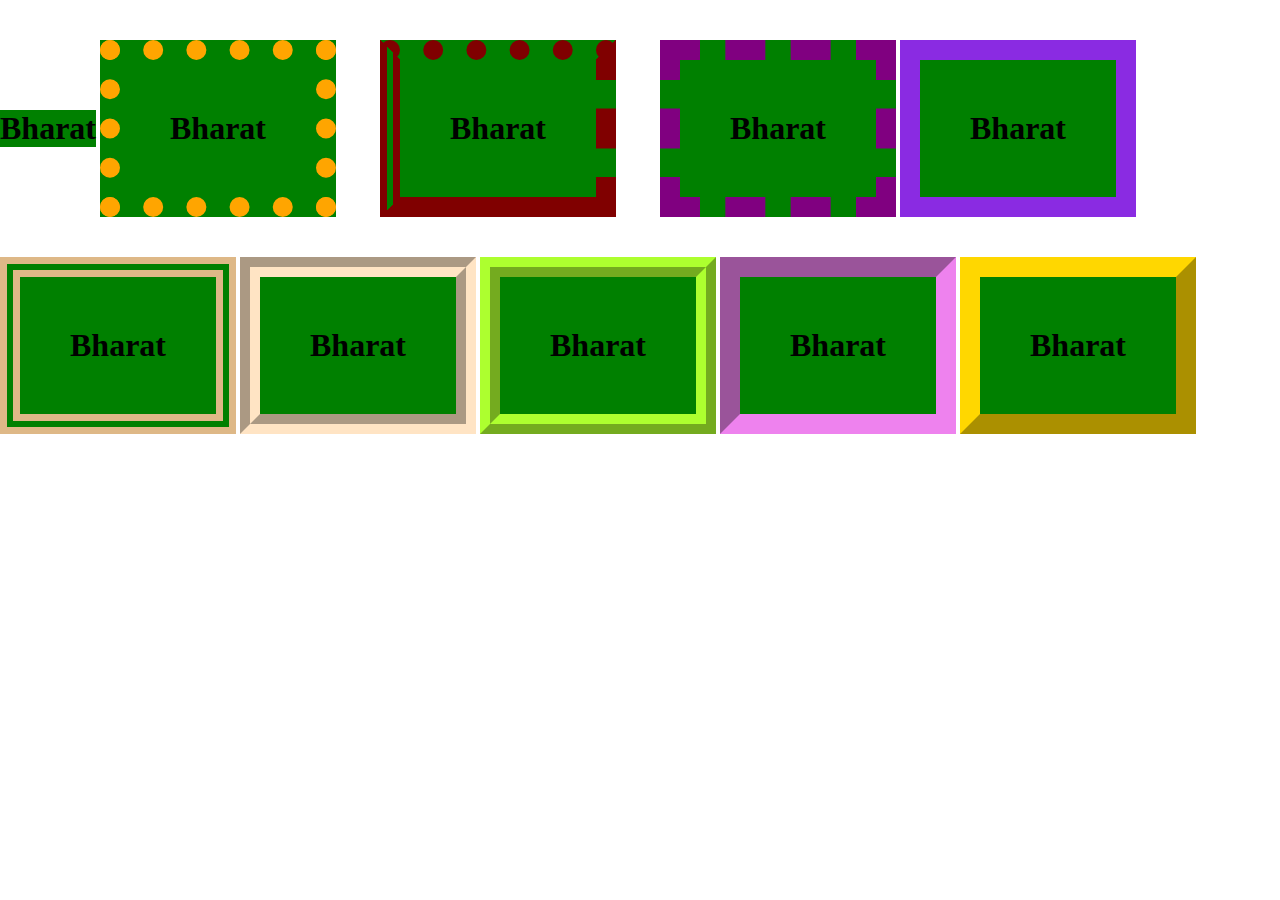
<file: S9-Structure of an element/index.html>
<!DOCTYPE html>
<html lang="en">
<head>
    <meta charset="UTF-8">
    <meta name="viewport" content="width=device-width, initial-scale=1.0">
    <title>Document</title>
    <link rel="stylesheet" href="style.css"/>
</head>
<body>
    <h1 class="bharatHeading">Bharat</h1>
    <h1 class="bharatHeading" id="bharat2">Bharat</h1>
    <h1 class="bharatHeading" id="bharat3">Bharat</h1>
    <h1 class="bharatHeading" id="bharat4" >Bharat</h1>
    <h1 class="bharatHeading" id="bharat5" >Bharat</h1>
    <h1 class="bharatHeading" id="bharat6" >Bharat</h1>
    <h1 class="bharatHeading" id="bharat7" >Bharat</h1>
    <h1 class="bharatHeading" id="bharat8" >Bharat</h1>
    <h1 class="bharatHeading" id="bharat9" >Bharat</h1>
    <h1 class="bharatHeading" id="bharat10" >Bharat</h1>

    
</body>
</html>
</file>
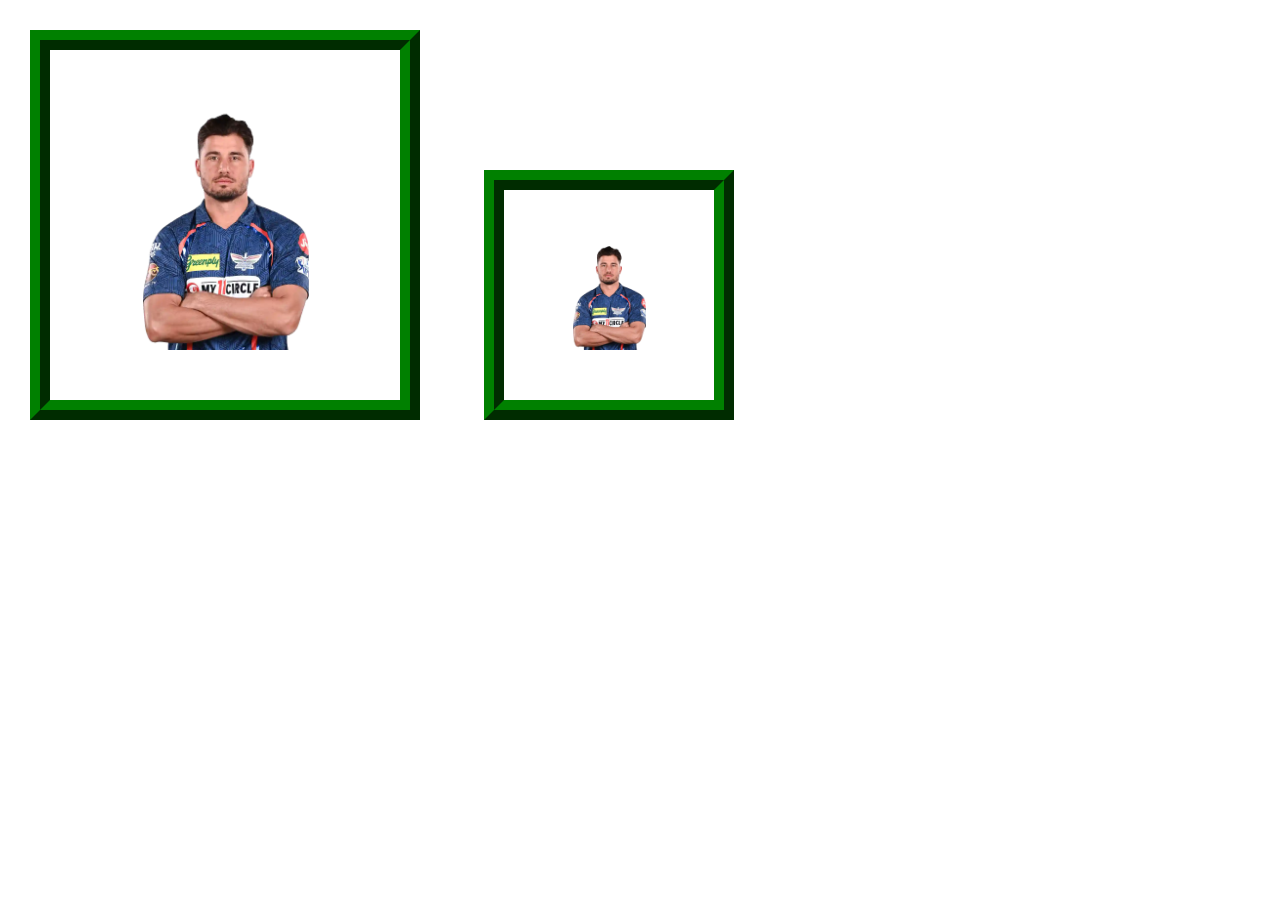
<file: S9-Structure of an element/boxSizing.html>
<!DOCTYPE html>
<html lang="en">
<head>
    <meta charset="UTF-8">
    <meta name="viewport" content="width=device-width, initial-scale=1.0">
    <title>Document</title>
    <link rel="stylesheet" href="style.css">
</head>
<body> 
       <img  class="player" id="ms1" src="./images/stoinis.webp"  >            
       <img  class="player" id="ms2" src="./images/stoinis.webp"  >            


    
</body>
</html>
</file>
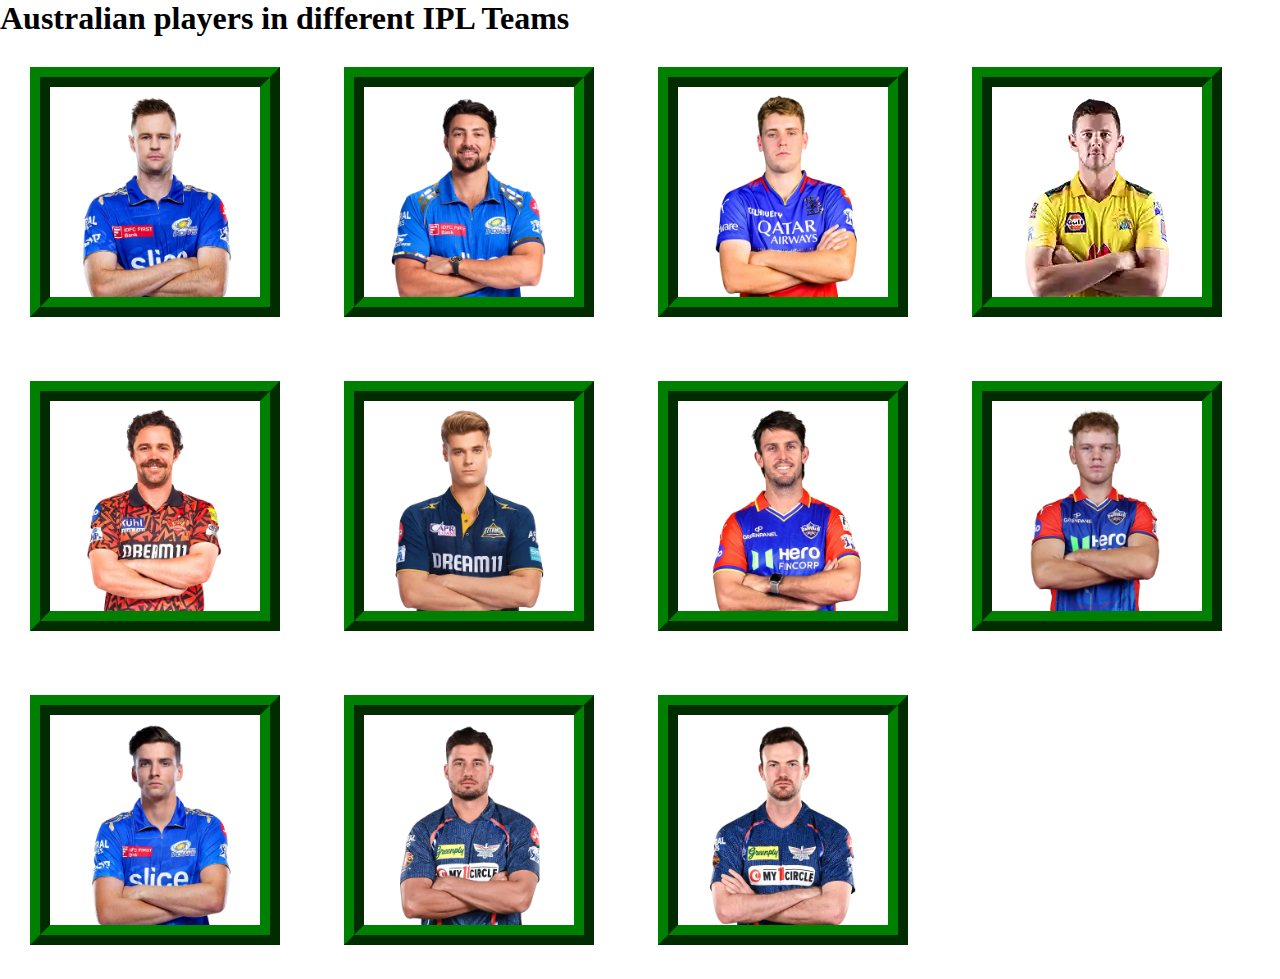
<file: S9-Structure of an element/players.html>
<!DOCTYPE html>
<html lang="en">
<head>
    <meta charset="UTF-8">
    <meta name="viewport" content="width=device-width, initial-scale=1.0">
    <title>Document</title>
    <link rel="stylesheet" href="style.css">
</head>
<body>
    <h1 id="mainHeading">Australian players in different IPL Teams</h1>
    <img class="player" src="./images/behrendorff.webp"/>   
    <img class="player" src="./images/david.webp">  
    <img  class="player" src="./images/green.webp">   
    <img  class="player" src="./images/hazlewood.webp"> 
    <img  class="player" src="./images/head.webp" >
    <img  class="player" src="./images/johnson.webp">      
    <img  class="player" src="./images/marsh.webp"   >  
    <img  class="player" src="./images/mcgurk.webp"   >         
    <img  class="player" src="./images/richardson.webp">
    <img  class="player"  src="./images/stoinis.webp"  >            
    <img  class="player" src="./images/turner.webp"   >














</body>
</html>
</file>
<file: S9-Structure of an element/style.css>
*{
    box-sizing: border-box;
    padding:0px;
    margin:0px;
}



.bharatHeading{
  background-color: green;
  display:inline-block;
}
#bharat2{
/* padding-left: 50px;
    padding-right: 50px;
    padding-top: 50px;
    padding-bottom: 50px; */
    padding:50px;
    border:20px dotted orange;
} 
#bharat3{
    padding:50px;
    border:20px dotted maroon;
    border-style:dotted dashed solid double;
    margin-left: 40px;
    margin-right: 40px;
    margin-top: 40px;
    margin-bottom:40px;
}
#bharat4{
    padding:50px;
    border:20px dashed purple;

}
#bharat5{
    padding:50px;
    border:20px solid blueviolet;
}
#bharat6{
    padding:50px;
    border:20px double burlywood;
}
#bharat7{
    padding:50px;
    border:20px groove bisque;
}
#bharat8{
    padding:50px;
    border:20px ridge greenyellow;
}
#bharat9{
    padding:50px;
    border: 20px inset violet;
}
#bharat10{
    padding:50px;
    border:20px outset gold;
}
.player{
    width:250px;
    border: 20px ridge green;
    margin:30px;
}
#ms1{
    width:250px;
    border:20px ridge green;
    margin: 30px;
    padding:50px;
    box-sizing: content-box;
}
#ms2{
    width:250px;
    border:20px ridge green;
    padding:50px;
    box-sizing: border-box;
}
</file>
